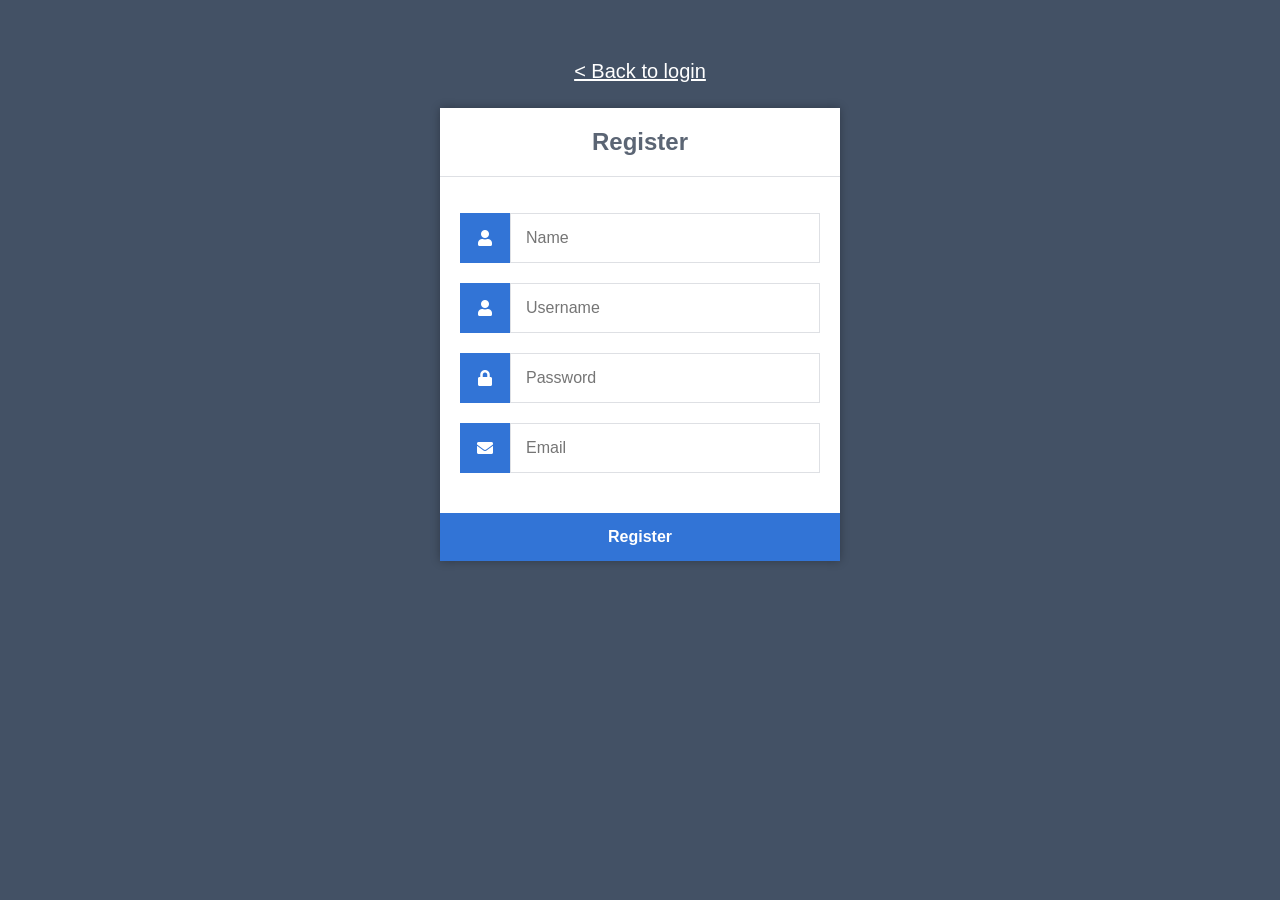
<file: baocao/register.html>
<!DOCTYPE html>
<html>
	<head>
	<link href="style.css" rel="stylesheet" type="text/css">
		<meta charset="utf-8">
		<title>Register</title>
		<link rel="stylesheet" href="https://use.fontawesome.com/releases/v5.7.1/css/all.css">
	</head>
	<body>
	<style>
* {
  	box-sizing: border-box;
  	font-family: -apple-system, BlinkMacSystemFont, "segoe ui", roboto, oxygen, ubuntu, cantarell, "fira sans", "droid sans", "helvetica neue", Arial, sans-serif;
  	font-size: 16px;
  	-webkit-font-smoothing: antialiased;
  	-moz-osx-font-smoothing: grayscale;
}
body {
  	background-color: #435165;
  	margin: 0;
}
.register {
  	width: 400px;
  	background-color: #ffffff;
  	box-shadow: 0 0 9px 0 rgba(0, 0, 0, 0.3);
  	margin: 100px auto;
}
.register h1 {
  	text-align: center;
  	color: #5b6574;
  	font-size: 24px;
  	padding: 20px 0 20px 0;
  	border-bottom: 1px solid #dee0e4;
}
.register form {
  	display: flex;
  	flex-wrap: wrap;
  	justify-content: center;
  	padding-top: 20px;
}
.register form label {
  	display: flex;
  	justify-content: center;
  	align-items: center;
  	width: 50px;
 	height: 50px;
  	background-color: #3274d6;
  	color: #ffffff;
}
.register form input[type="password"], .register form input[type="text"], .register form input[type="email"] {
  	width: 310px;
  	height: 50px;
  	border: 1px solid #dee0e4;
  	margin-bottom: 20px;
  	padding: 0 15px;
}
.register form input[type="submit"] {
  	width: 100%;
  	padding: 15px;
  	margin-top: 20px;
  	background-color: #3274d6;
 	border: 0;
  	cursor: pointer;
  	font-weight: bold;
  	color: #ffffff;
  	transition: background-color 0.2s;
}
.register form input[type="submit"]:hover {
	background-color: #2868c7;
  	transition: background-color 0.2s;
}
</style>
<center style="
    margin-top: 60px;
">
<a href="/baocao/" style="color:white;font-size:20px;">< Back to login</a>
</center style="
    margin-top: 100px;
">
		<div class="register" style="
    margin-top: 25px;
">
			<h1>Register</h1>
			<form action="register.php" method="POST" autocomplete="off">
							<label for="name">
					<i class="fas fa-user"></i>
				</label>
				<input type="text" name="name" placeholder="Name" id="name" required>
				<label for="username">
					<i class="fas fa-user"></i>
				</label>
				<input type="text" name="username" placeholder="Username" id="username" required>
				<label for="password">
					<i class="fas fa-lock"></i>
				</label>
				<input type="password" name="password" placeholder="Password" id="password" required>
				<label for="email">
					<i class="fas fa-envelope"></i>
				</label>
				<input type="email" name="email" placeholder="Email" id="email" required>
				<input type="submit" value="Register">
			</form>
		</div>
	</body>
</html>
</file>
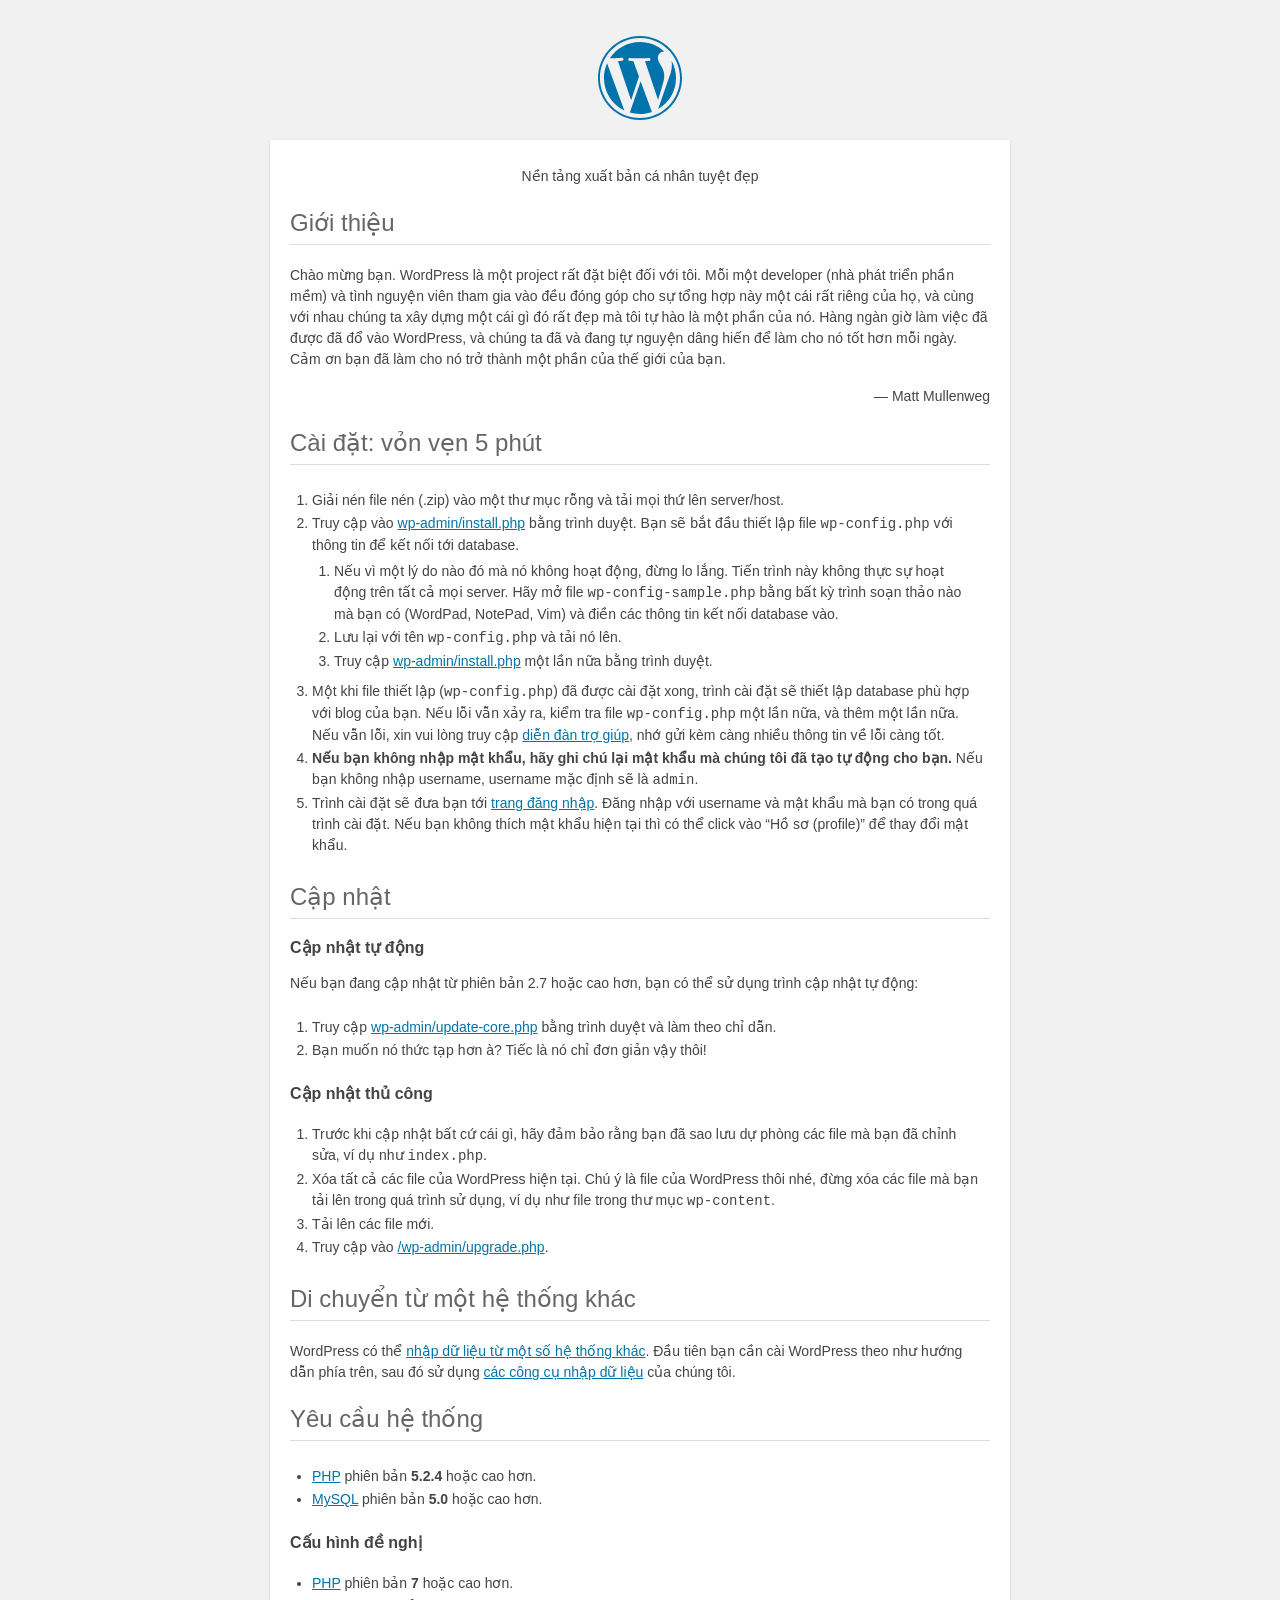
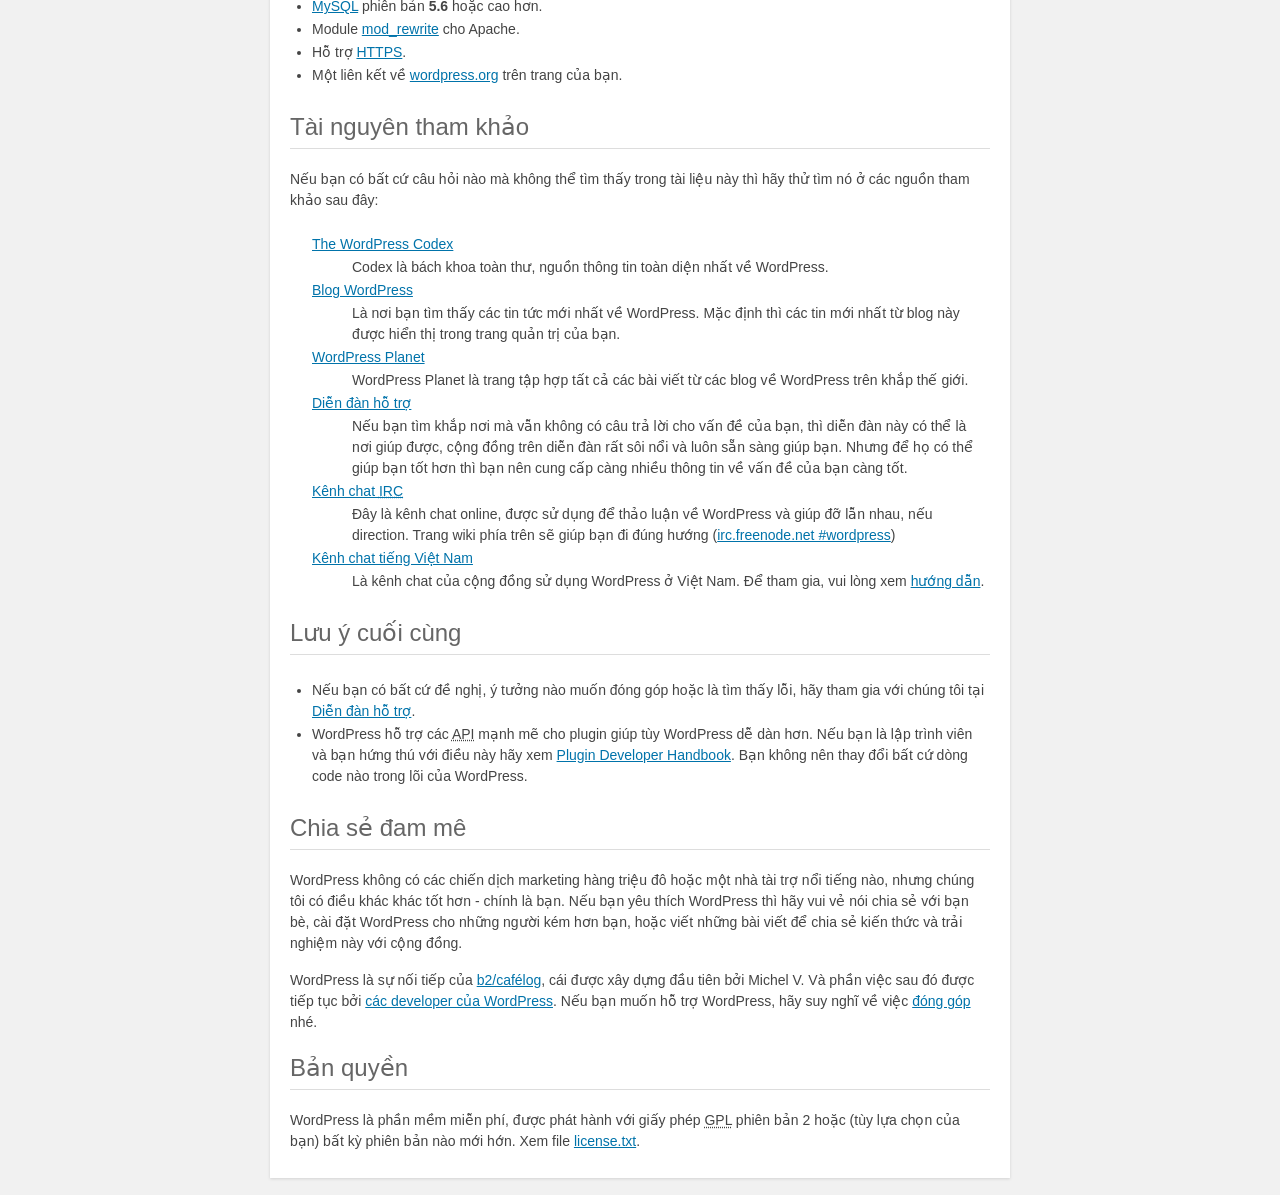
<file: hoatdong/readme.html>
<!DOCTYPE html>
<html>
<head>
	<meta name="viewport" content="width=device-width" />
	<meta http-equiv="Content-Type" content="text/html; charset=utf-8" />
	<title>WordPress &#8250; ReadMe</title>
	<link rel="stylesheet" href="wp-admin/css/install.css?ver=20100228" type="text/css" />
</head>
<body>
<h1 id="logo">
	<a href="https://wordpress.org/"><img alt="WordPress" src="wp-admin/images/wordpress-logo.png" /></a>
</h1>
<p style="text-align: center">Nền tảng xuất bản cá nhân tuyệt đẹp</p>

<h2>Giới thiệu</h2>
<p>Chào mừng bạn. WordPress là một project rất đặt biệt đối với tôi. Mỗi một developer (nhà phát triển phần mềm) và tình nguyện viên tham gia vào đều đóng góp cho sự tổng hợp này một cái rất riêng của họ, và cùng với nhau chúng ta xây dựng một cái gì đó rất đẹp mà tôi tự hào là một phần của nó. Hàng ngàn giờ làm việc đã được đã đổ vào WordPress, và chúng ta đã và đang tự nguyện dâng hiến để làm cho nó tốt hơn mỗi ngày. Cảm ơn bạn đã làm cho nó trở thành một phần của thế giới của bạn.</p>
<p style="text-align: right">&#8212; Matt Mullenweg</p>

<h2>Cài đặt: vỏn vẹn 5 phút</h2>
<ol>
	<li>Giải nén file nén (.zip) vào một thư mục rỗng và tải mọi thứ lên server/host.</li>
	<li>Truy cập vào <span class="file"><a href="wp-admin/install.php">wp-admin/install.php</a></span> bằng trình duyệt. Bạn sẽ bắt đầu thiết lập file <code>wp-config.php</code> với thông tin để kết nối tới database.
		<ol>
			<li>Nếu vì một lý do nào đó mà nó không hoạt động, đừng lo lắng. Tiến trình này không thực sự hoạt động trên tất cả mọi server. Hãy mở file <code>wp-config-sample.php</code> bằng bất kỳ trình soạn thảo nào mà bạn có (WordPad, NotePad, Vim) và điền các thông tin kết nối database vào.</li>
			<li>Lưu lại với tên <code>wp-config.php</code> và tải nó lên.</li>
			<li>Truy cập <span class="file"><a href="wp-admin/install.php">wp-admin/install.php</a></span> một lần nữa bằng trình duyệt.</li>
		</ol>
	</li>
	<li>Một khi file thiết lập (<code>wp-config.php</code>) đã được cài đặt xong, trình cài đặt sẽ thiết lập database phù hợp với blog của bạn. Nếu lỗi vẫn xảy ra, kiểm tra file <code>wp-config.php</code> một lần nữa, và thêm một lần nữa. Nếu vẫn lỗi, xin vui lòng truy cập <a href="https://wordpress.org/support/" title="WordPress support">diễn đàn trợ giúp</a>, nhớ gửi kèm càng nhiều thông tin về lỗi càng tốt.</li>
	<li><strong>Nếu bạn không nhập mật khẩu, hãy ghi chú lại mật khẩu mà chúng tôi đã tạo tự động cho bạn.</strong> Nếu bạn không nhập username, username mặc định sẽ là <code>admin</code>.</li>
	<li>Trình cài đặt sẽ đưa bạn tới <a href="wp-login.php">trang đăng nhập</a>. Đăng nhập với username và mật khẩu mà bạn có trong quá trình cài đặt. Nếu bạn không thích mật khẩu hiện tại thì có thể click vào &#8220;Hồ sơ (profile)&#8221; để thay đổi mật khẩu.</li>
</ol>

<h2>Cập nhật</h2>
<h3>Cập nhật tự động</h3>
<p>Nếu bạn đang cập nhật từ phiên bản 2.7 hoặc cao hơn, bạn có thể sử dụng trình cập nhật tự động:</p>
<ol>
	<li>Truy cập <span class="file"><a href="wp-admin/update-core.php">wp-admin/update-core.php</a></span> bằng trình duyệt và làm theo chỉ dẫn.</li>
	<li>Bạn muốn nó thức tạp hơn à? Tiếc là nó chỉ đơn giản vậy thôi!</li>
</ol>

<h3>Cập nhật thủ công</h3>
<ol>
	<li>Trước khi cập nhật bất cứ cái gì, hãy đảm bảo rằng bạn đã sao lưu dự phòng các file mà bạn đã chỉnh sửa, ví dụ như <code>index.php</code>.</li>
	<li>Xóa tất cả các file của WordPress hiện tại. Chú ý là file của WordPress thôi nhé, đừng xóa các file mà bạn tải lên trong quá trình sử dụng, ví dụ như file trong thư mục <code>wp-content</code>.</li>
	<li>Tải lên các file mới.</li>
	<li>Truy cập vào <span class="file"><a href="wp-admin/upgrade.php">/wp-admin/upgrade.php</a>.</span></li>
</ol>

<h2>Di chuyển từ một hệ thống khác</h2>
<p>WordPress có thể <a href="https://codex.wordpress.org/Importing_Content">nhập dữ liệu từ một số hệ thống khác</a>. Đầu tiên bạn cần cài WordPress theo như hướng dẫn phía trên, sau đó sử dụng <a href="wp-admin/import.php" title="Import to WordPress">các công cụ nhập dữ liệu</a> của chúng tôi.</p>

<h2>Yêu cầu hệ thống</h2>
<ul>
	<li><a href="https://secure.php.net/">PHP</a> phiên bản <strong>5.2.4</strong> hoặc cao hơn.</li>
	<li><a href="https://www.mysql.com/">MySQL</a> phiên bản <strong>5.0</strong> hoặc cao hơn.</li>
</ul>

<h3>Cấu hình đề nghị</h3>
<ul>
	<li><a href="https://secure.php.net/">PHP</a> phiên bản <strong>7</strong> hoặc cao hơn.</li>
	<li><a href="https://www.mysql.com/">MySQL</a> phiên bản <strong>5.6</strong> hoặc cao hơn.</li>
	<li>Module <a href="https://httpd.apache.org/docs/2.2/mod/mod_rewrite.html">mod_rewrite</a> cho Apache.</li>
	<li>Hỗ trợ <a href="https://wordpress.org/news/2016/12/moving-toward-ssl/">HTTPS</a>.</li>
	<li>Một liên kết về <a href="https://wordpress.org/">wordpress.org</a> trên trang của bạn.</li>
</ul>

<h2>Tài nguyên tham khảo</h2>
<p>Nếu bạn có bất cứ câu hỏi nào mà không thể tìm thấy trong tài liệu này thì hãy thử tìm nó ở các nguồn tham khảo sau đây:</p>
<dl>
	<dt><a href="https://codex.wordpress.org/">The WordPress Codex</a></dt>
		<dd>Codex là bách khoa toàn thư, nguồn thông tin toàn diện nhất về WordPress.</dd>
	<dt><a href="https://wordpress.org/news/">Blog WordPress</a></dt>
		<dd>Là nơi bạn tìm thấy các tin tức mới nhất về WordPress. Mặc định thì các tin mới nhất từ blog này được hiển thị trong trang quản trị của bạn.</dd>
	<dt><a href="https://planet.wordpress.org/">WordPress Planet</a></dt>
		<dd>WordPress Planet là trang tập hợp tất cả các bài viết từ các blog về WordPress trên khắp thế giới.</dd>
	<dt><a href="https://wordpress.org/support/">Diễn đàn hỗ trợ</a></dt>
		<dd>Nếu bạn tìm khắp nơi mà vẫn không có câu trả lời cho vấn đề của bạn, thì diễn đàn này có thể là nơi giúp được, cộng đồng trên diễn đàn rất sôi nổi và luôn sẵn sàng giúp bạn. Nhưng để họ có thể giúp bạn tốt hơn thì bạn nên cung cấp càng nhiều thông tin về vấn đề của bạn càng tốt.</dd>
	<dt><a href="https://codex.wordpress.org/IRC">Kênh chat <abbr title="Internet Relay Chat">IRC</abbr></a></dt>
		<dd>Đây là kênh chat online, được sử dụng để thảo luận về WordPress và giúp đỡ lẫn nhau, nếu direction. Trang wiki phía trên sẽ giúp bạn đi đúng hướng (<a href="irc://irc.freenode.net/wordpress">irc.freenode.net #wordpress</a>)</dd>
	<dt><a href="https://wpvi.slack.com">Kênh chat tiếng Việt Nam</a></dt>
	<dd>Là kênh chat của cộng đồng sử dụng WordPress ở Việt Nam. Để tham gia, vui lòng xem <a href="https://make.wordpress.org/chat/">hướng dẫn</a>.</dd>
</dl>

<h2>Lưu ý cuối cùng</h2>
<ul>
	<li>Nếu bạn có bất cứ đề nghị, ý tưởng nào muốn đóng góp hoặc là tìm thấy lỗi, hãy tham gia với chúng tôi tại <a href="https://wordpress.org/support/">Diễn đàn hỗ trợ</a>.</li>
	<li>WordPress hỗ trợ các <abbr title="application programming interface">API</abbr> mạnh mẽ cho plugin giúp tùy WordPress dễ dàn hơn. Nếu bạn là lập trình viên và bạn hứng thú với điều này hãy xem <a href="https://developer.wordpress.org/plugins/">Plugin Developer Handbook</a>. Bạn không nên thay đổi bất cứ dòng code nào trong lõi của WordPress.</li>
</ul>

<h2>Chia sẻ đam mê</h2>
<p>WordPress không có các chiến dịch marketing hàng triệu đô hoặc một nhà tài trợ nổi tiếng nào, nhưng chúng tôi có điều khác khác tốt hơn - chính là bạn. Nếu bạn yêu thích WordPress thì hãy vui vẻ nói chia sẻ với bạn bè, cài đặt WordPress cho những người kém hơn bạn, hoặc viết những bài viết để chia sẻ kiến thức và trải nghiệm này với cộng đồng.</p>

<p>WordPress là sự nối tiếp của <a href="http://cafelog.com/">b2/caf&#233;log</a>, cái được xây dựng đầu tiên bởi Michel V. Và phần việc sau đó được tiếp tục bởi <a href="https://wordpress.org/about/">các developer của WordPress</a>. Nếu bạn muốn hỗ trợ WordPress, hãy suy nghĩ về việc <a href="https://wordpress.org/donate/" title="Donate to WordPress">đóng góp</a> nhé.</p>

<h2>Bản quyền</h2>
<p>WordPress là phần mềm miễn phí, được phát hành với giấy phép <abbr title="GNU General Public License">GPL</abbr> phiên bản 2 hoặc (tùy lựa chọn của bạn) bất kỳ phiên bản nào mới hớn. Xem file <a href="license.txt">license.txt</a>.</p>

</body>
</html>
</file>
<file: baocao/style.css>
* {
  	box-sizing: border-box;
  	font-family: -apple-system, BlinkMacSystemFont, "segoe ui", roboto, oxygen, ubuntu, cantarell, "fira sans", "droid sans", "helvetica neue", Arial, sans-serif;
  	font-size: 16px;
  	-webkit-font-smoothing: antialiased;
  	-moz-osx-font-smoothing: grayscale;
}
body {
  	background-color: #435165;
  	margin: 0;
}
.register {
  	width: 400px;
  	background-color: #ffffff;
  	box-shadow: 0 0 9px 0 rgba(0, 0, 0, 0.3);
  	margin: 100px auto;
}
.register h1 {
  	text-align: center;
  	color: #5b6574;
  	font-size: 24px;
  	padding: 20px 0 20px 0;
  	border-bottom: 1px solid #dee0e4;
}
.register form {
  	display: flex;
  	flex-wrap: wrap;
  	justify-content: center;
  	padding-top: 20px;
}
.register form label {
  	display: flex;
  	justify-content: center;
  	align-items: center;
  	width: 50px;
 	height: 50px;
  	background-color: #3274d6;
  	color: #ffffff;
}
.register form input[type="password"], .register form input[type="text"], .register form input[type="email"] {
  	width: 310px;
  	height: 50px;
  	border: 1px solid #dee0e4;
  	margin-bottom: 20px;
  	padding: 0 15px;
}
.register form input[type="submit"] {
  	width: 100%;
  	padding: 15px;
  	margin-top: 20px;
  	background-color: #3274d6;
 	border: 0;
  	cursor: pointer;
  	font-weight: bold;
  	color: #ffffff;
  	transition: background-color 0.2s;
}
.register form input[type="submit"]:hover {
	background-color: #2868c7;
  	transition: background-color 0.2s;
}	

.navtop {
	background-color: #2f3947;
	height: 60px;
	width: 100%;
	border: 0;
}
.navtop div {
	display: flex;
	margin: 0 auto;
	width: 1000px;
	height: 100%;
}
.navtop div h1, .navtop div a {
	display: inline-flex;
	align-items: center;
}
.navtop div h1 {
	flex: 1;
	font-size: 24px;
	padding: 0;
	margin: 0;
	color: #eaebed;
	font-weight: normal;
}
.navtop div a {
	padding: 0 20px;
	text-decoration: none;
	color: #c1c4c8;
	font-weight: bold;
}
.navtop div a i {
	padding: 2px 8px 0 0;
}
.navtop div a:hover {
	color: #eaebed;
}
body.loggedin {
	background-color: #f3f4f7;
}
.content {
	width: 1000px;
	margin: 0 auto;
}
.content h2 {
	margin: 0;
	padding: 25px 0;
	font-size: 22px;
	border-bottom: 1px solid #e0e0e3;
	color: #4a536e;
}
.content > p, .content > div {
	box-shadow: 0 0 5px 0 rgba(0, 0, 0, 0.1);
	margin: 25px 0;
	padding: 25px;
	background-color: #fff;
}
.content > p table td, .content > div table td {
	padding: 5px;
}
.content > p table td:first-child, .content > div table td:first-child {
	font-weight: bold;
	color: #4a536e;
	padding-right: 15px;
}
.content > div p {
	padding: 5px;
	margin: 0 0 10px 0;
}
</file>
<file: hoatdong/wp-admin/css/install.css>
html {
	background: #f1f1f1;
	margin: 0 20px;
}

body {
	background: #fff;
	color: #444;
	font-family: -apple-system, BlinkMacSystemFont, "Segoe UI", Roboto, Oxygen-Sans, Ubuntu, Cantarell, "Helvetica Neue", sans-serif;
	margin: 140px auto 25px;
	padding: 20px 20px 10px 20px;
	max-width: 700px;
	-webkit-font-smoothing: subpixel-antialiased;
	box-shadow: 0 1px 3px rgba(0, 0, 0, 0.13);
}

a {
	color: #0073aa;
}

a:hover,
a:active {
	color: #00a0d2;
}

a:focus {
	color: #124964;
	box-shadow:
		0 0 0 1px #5b9dd9,
		0 0 2px 1px rgba(30, 140, 190, 0.8);
}

.ie8 a:focus {
	outline: #5b9dd9 solid 1px;
}

h1, h2 {
	border-bottom: 1px solid #ddd;
	clear: both;
	color: #666;
	font-size: 24px;
	padding: 0;
	padding-bottom: 7px;
	font-weight: 400;
}

h3 {
	font-size: 16px;
}

p, li, dd, dt {
	padding-bottom: 2px;
	font-size: 14px;
	line-height: 1.5;
}

code, .code {
	font-family: Consolas, Monaco, monospace;
}

ul, ol, dl {
	padding: 5px 5px 5px 22px;
}

a img {
	border: 0
}
abbr {
	border: 0;
	font-variant: normal;
}

fieldset {
	border: 0;
	padding: 0;
	margin: 0;
}

label {
	cursor: pointer;
}

#logo {
	margin: 6px 0 14px 0;
	padding: 0 0 7px 0;
	border-bottom: none;
	text-align: center
}
#logo a {
	background-image: url(../images/w-logo-blue.png?ver=20131202);
	background-image: none, url(../images/wordpress-logo.svg?ver=20131107);
	background-size: 84px;
	background-position: center top;
	background-repeat: no-repeat;
	color: #444; /* same as login.css */
	height: 84px;
	font-size: 20px;
	font-weight: 400;
	line-height: 1.3em;
	margin: -130px auto 25px;
	padding: 0;
	text-decoration: none;
	width: 84px;
	text-indent: -9999px;
	outline: none;
	overflow: hidden;
	display: block;
}

.step {
	margin: 20px 0 15px;
}
.step, th {
	text-align: left;
	padding: 0;
}
.language-chooser.wp-core-ui .step .button.button-large {
	height: 36px;
	font-size: 14px;
	line-height: 33px;
	vertical-align: middle;
}
textarea {
	border: 1px solid #ddd;
	font-family: -apple-system, BlinkMacSystemFont, "Segoe UI", Roboto, Oxygen-Sans, Ubuntu, Cantarell, "Helvetica Neue", sans-serif;
	width: 100%;
	box-sizing: border-box;
}

.form-table {
	border-collapse: collapse;
	margin-top: 1em;
	width: 100%;
}

.form-table td {
	margin-bottom: 9px;
	padding: 10px 20px 10px 0;
	font-size: 14px;
	vertical-align: top
}

.form-table th {
	font-size: 14px;
	text-align: left;
	padding: 10px 20px 10px 0;
	width: 140px;
	vertical-align: top;
}

.form-table code {
	line-height: 18px;
	font-size: 14px;
}

.form-table p {
	margin: 4px 0 0 0;
	font-size: 11px;
}

.form-table input {
	line-height: 20px;
	font-size: 15px;
	padding: 3px 5px;
	border: 1px solid #ddd;
	box-shadow: inset 0 1px 2px rgba(0, 0, 0, 0.07);
}

input,
submit {
	font-family: -apple-system, BlinkMacSystemFont, "Segoe UI", Roboto, Oxygen-Sans, Ubuntu, Cantarell, "Helvetica Neue", sans-serif;
}

.form-table input[type=text],
.form-table input[type=email],
.form-table input[type=url],
.form-table input[type=password],
#pass-strength-result {
	width: 218px;
}

.form-table th p {
	font-weight: 400;
}

.form-table.install-success th,
.form-table.install-success td {
	vertical-align: middle;
	padding: 16px 20px 16px 0;
}

.form-table.install-success td p {
	margin: 0;
	font-size: 14px;
}

.form-table.install-success td code {
	margin: 0;
	font-size: 18px;
}

#error-page {
	margin-top: 50px;
}

#error-page p {
	font-size: 14px;
	line-height: 18px;
	margin: 25px 0 20px;
}

#error-page code, .code {
	font-family: Consolas, Monaco, monospace;
}

.message {
	border-left: 4px solid #dc3232;
	padding: .7em .6em;
	background-color: #fbeaea;
}

/* rtl:ignore */
#dbname,
#uname,
#pwd,
#dbhost,
#prefix,
#user_login,
#admin_email,
#pass1,
#pass2 {
	direction: ltr;
}


/* localization */
body.rtl,
.rtl textarea,
.rtl input,
.rtl submit {
	font-family: Tahoma, sans-serif;
}

:lang(he-il) body.rtl,
:lang(he-il) .rtl textarea,
:lang(he-il) .rtl input,
:lang(he-il) .rtl submit {
	font-family: Arial, sans-serif;
}

@media only screen and (max-width: 799px) {
	body {
		margin-top: 115px;
	}
	#logo a {
		margin: -125px auto 30px;
	}
}

@media screen and (max-width: 782px) {

	.form-table {
		margin-top: 0;
	}

	.form-table th,
	.form-table td {
		display: block;
		width: auto;
		vertical-align: middle;
	}

	.form-table th {
		padding: 20px 0 0;
	}

	.form-table td {
		padding: 5px 0;
		border: 0;
		margin: 0;
	}

	textarea,
	input {
		font-size: 16px;
	}

	.form-table td input[type="text"],
	.form-table td input[type="email"],
	.form-table td input[type="url"],
	.form-table td input[type="password"],
	.form-table td select,
	.form-table td textarea,
	.form-table span.description {
		width: 100%;
		font-size: 16px;
		line-height: 1.5;
		padding: 7px 10px;
		display: block;
		max-width: none;
		box-sizing: border-box;
	}

}

body.language-chooser {
	max-width: 300px;
}

.language-chooser select {
	padding: 8px;
	width: 100%;
	display: block;
	border: 1px solid #ddd;
	background-color: #fff;
	color: #32373c;
	font-size: 16px;
	font-family: Arial, sans-serif;
	font-weight: 400;
}

.language-chooser p {
	text-align: right;
}

.screen-reader-input,
.screen-reader-text {
	border: 0;
	clip: rect(1px, 1px, 1px, 1px);
	-webkit-clip-path: inset(50%);
	clip-path: inset(50%);
	height: 1px;
	margin: -1px;
	overflow: hidden;
	padding: 0;
	position: absolute;
	width: 1px;
	word-wrap: normal !important;
}

.spinner {
	background: url(../images/spinner.gif) no-repeat;
	background-size: 20px 20px;
	visibility: hidden;
	opacity: 0.7;
	filter: alpha(opacity=70);
	width: 20px;
	height: 20px;
	margin: 2px 5px 0;
}

.step .spinner {
	display: inline-block;
	vertical-align: middle;
	margin-right: 15px;
}

.button.hide-if-no-js,
.hide-if-no-js {
	display: none;
}

/**
 * HiDPI Displays
 */
@media print,
  (-webkit-min-device-pixel-ratio: 1.25),
  (min-resolution: 120dpi) {

	.spinner {
		background-image: url(../images/spinner-2x.gif);
	}

}
</file>
